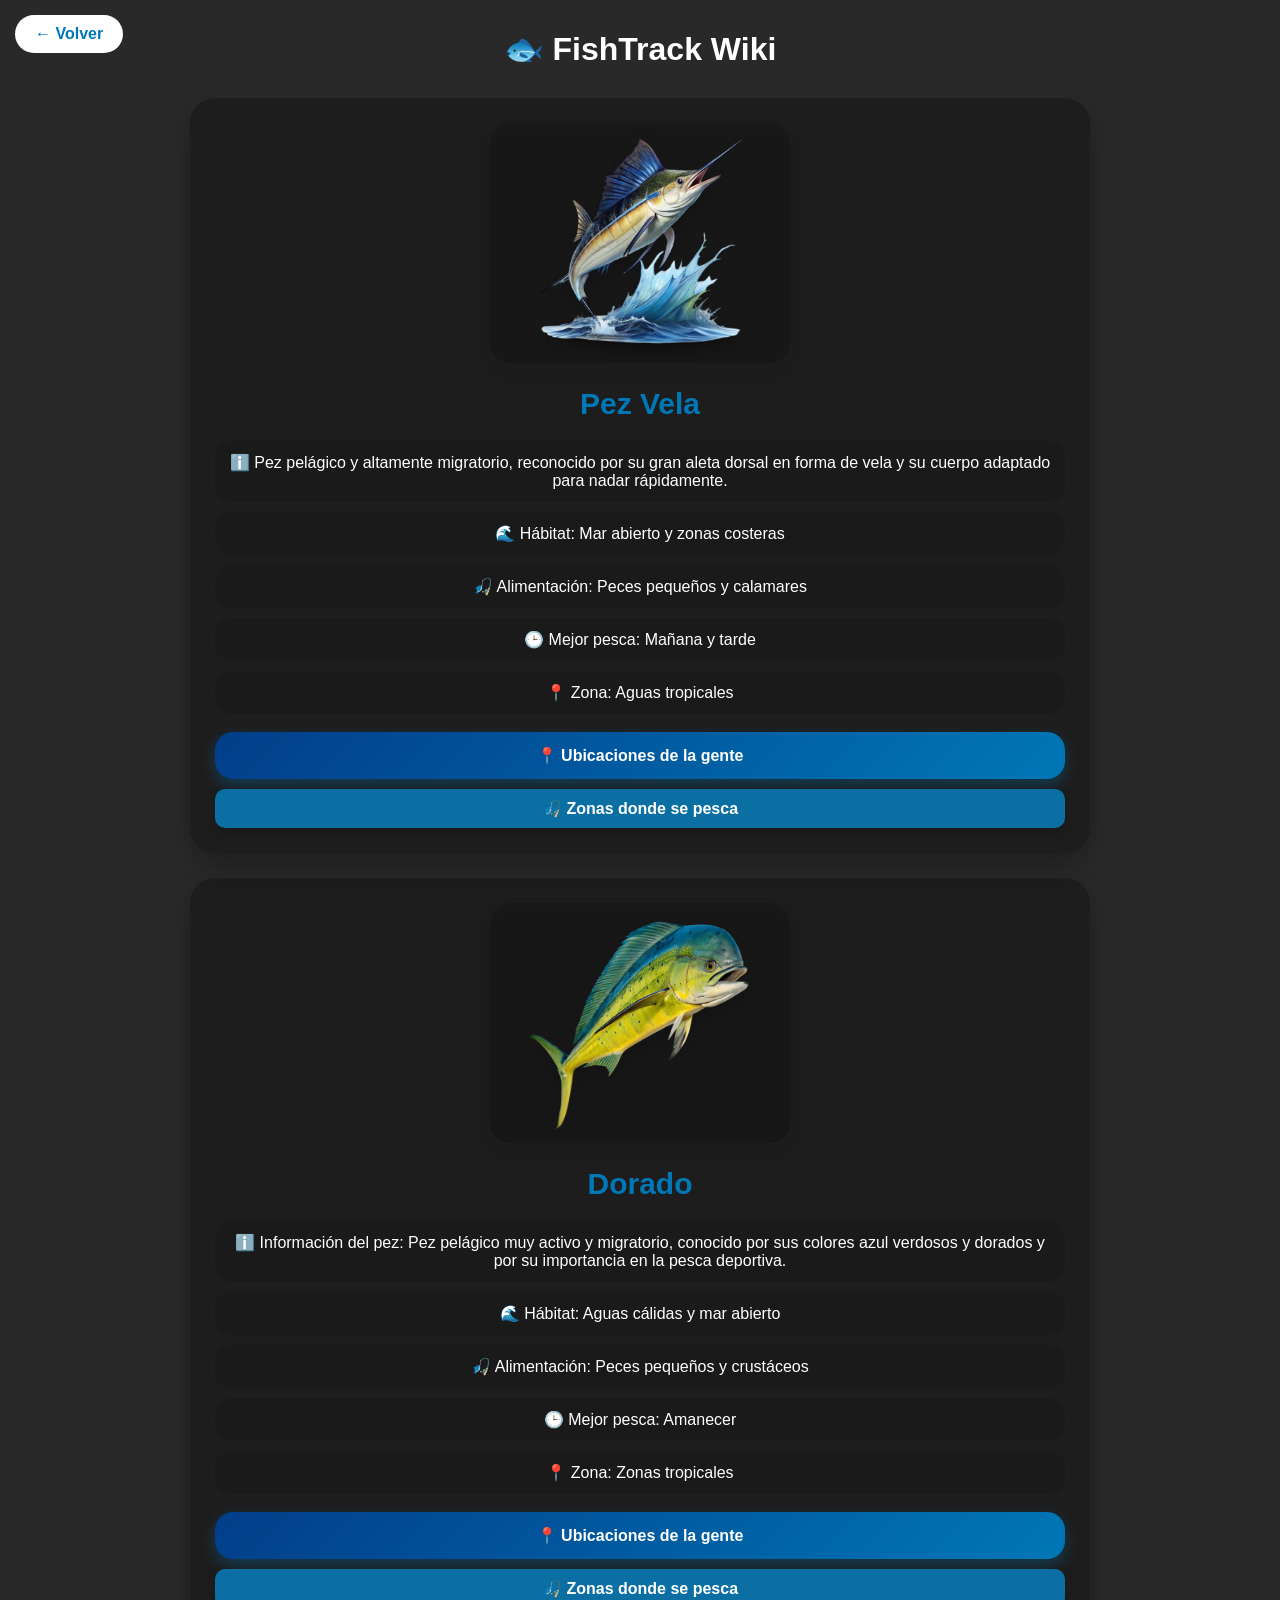
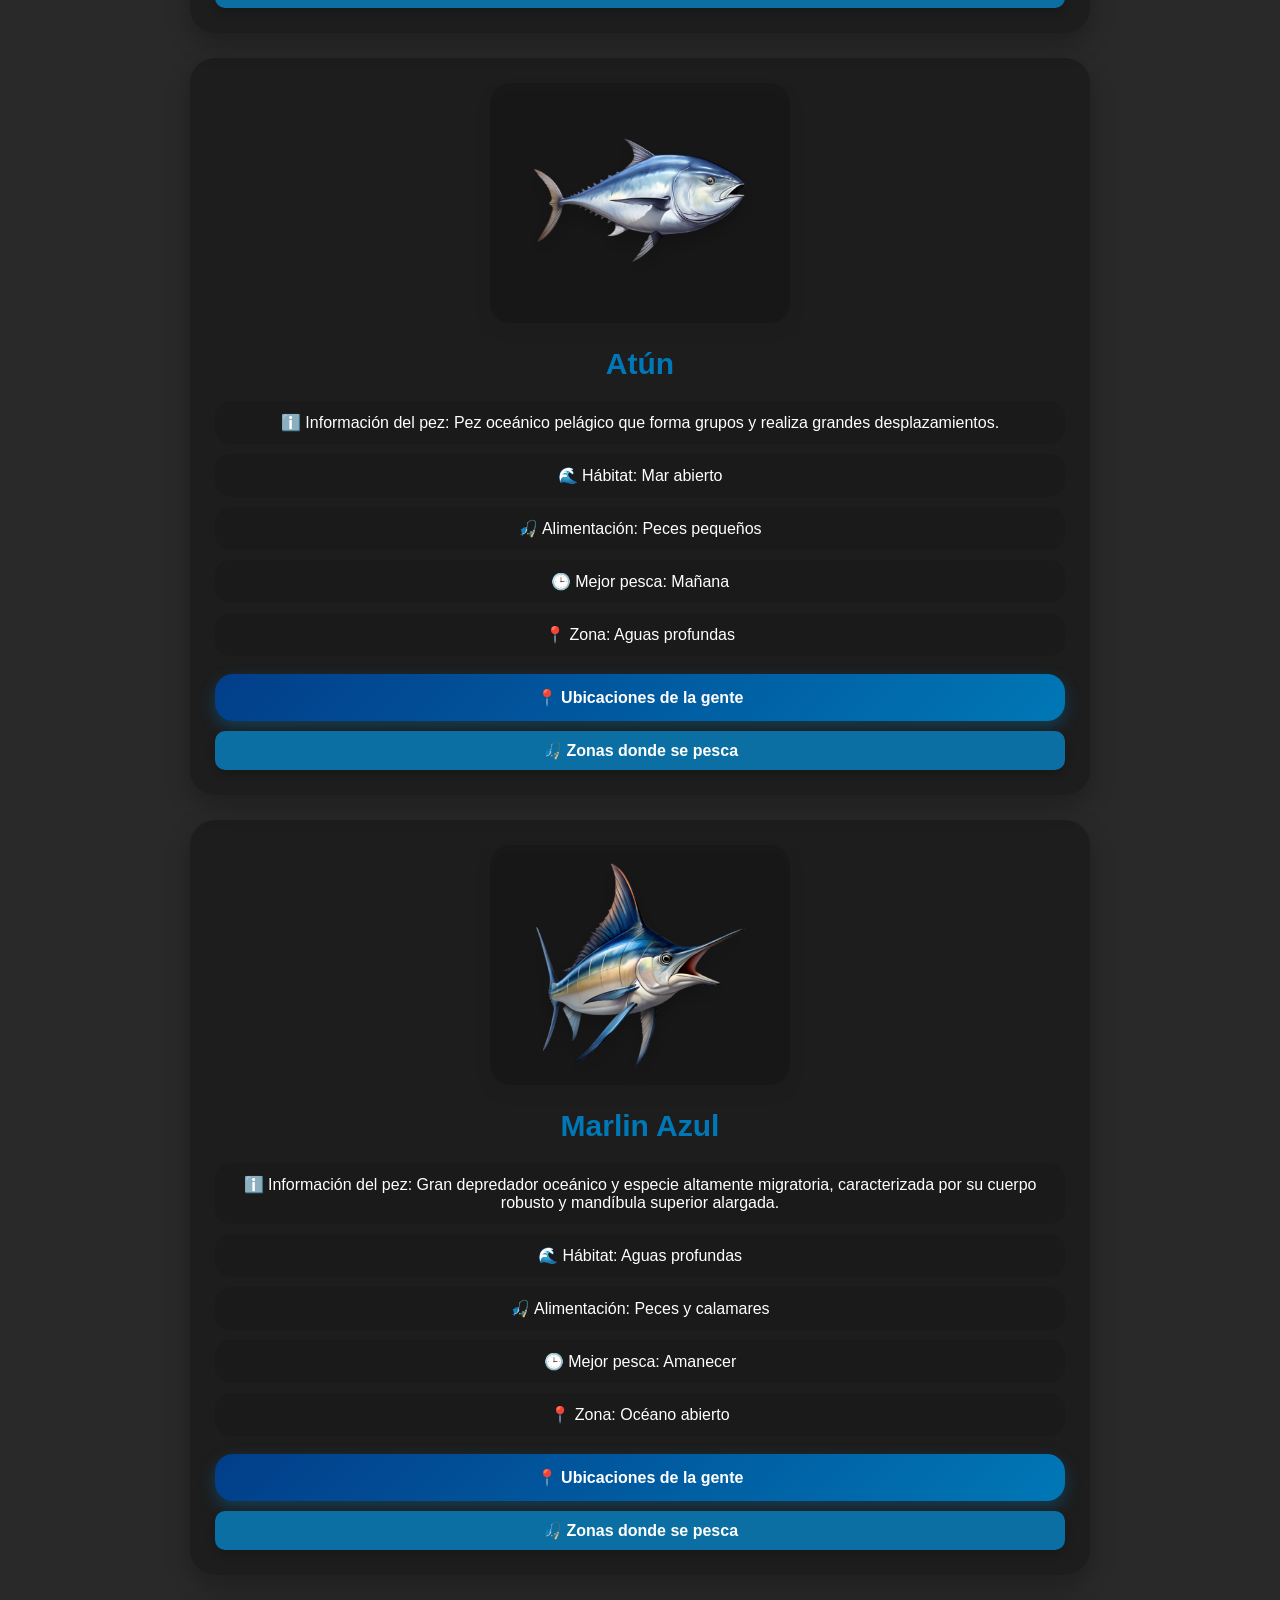
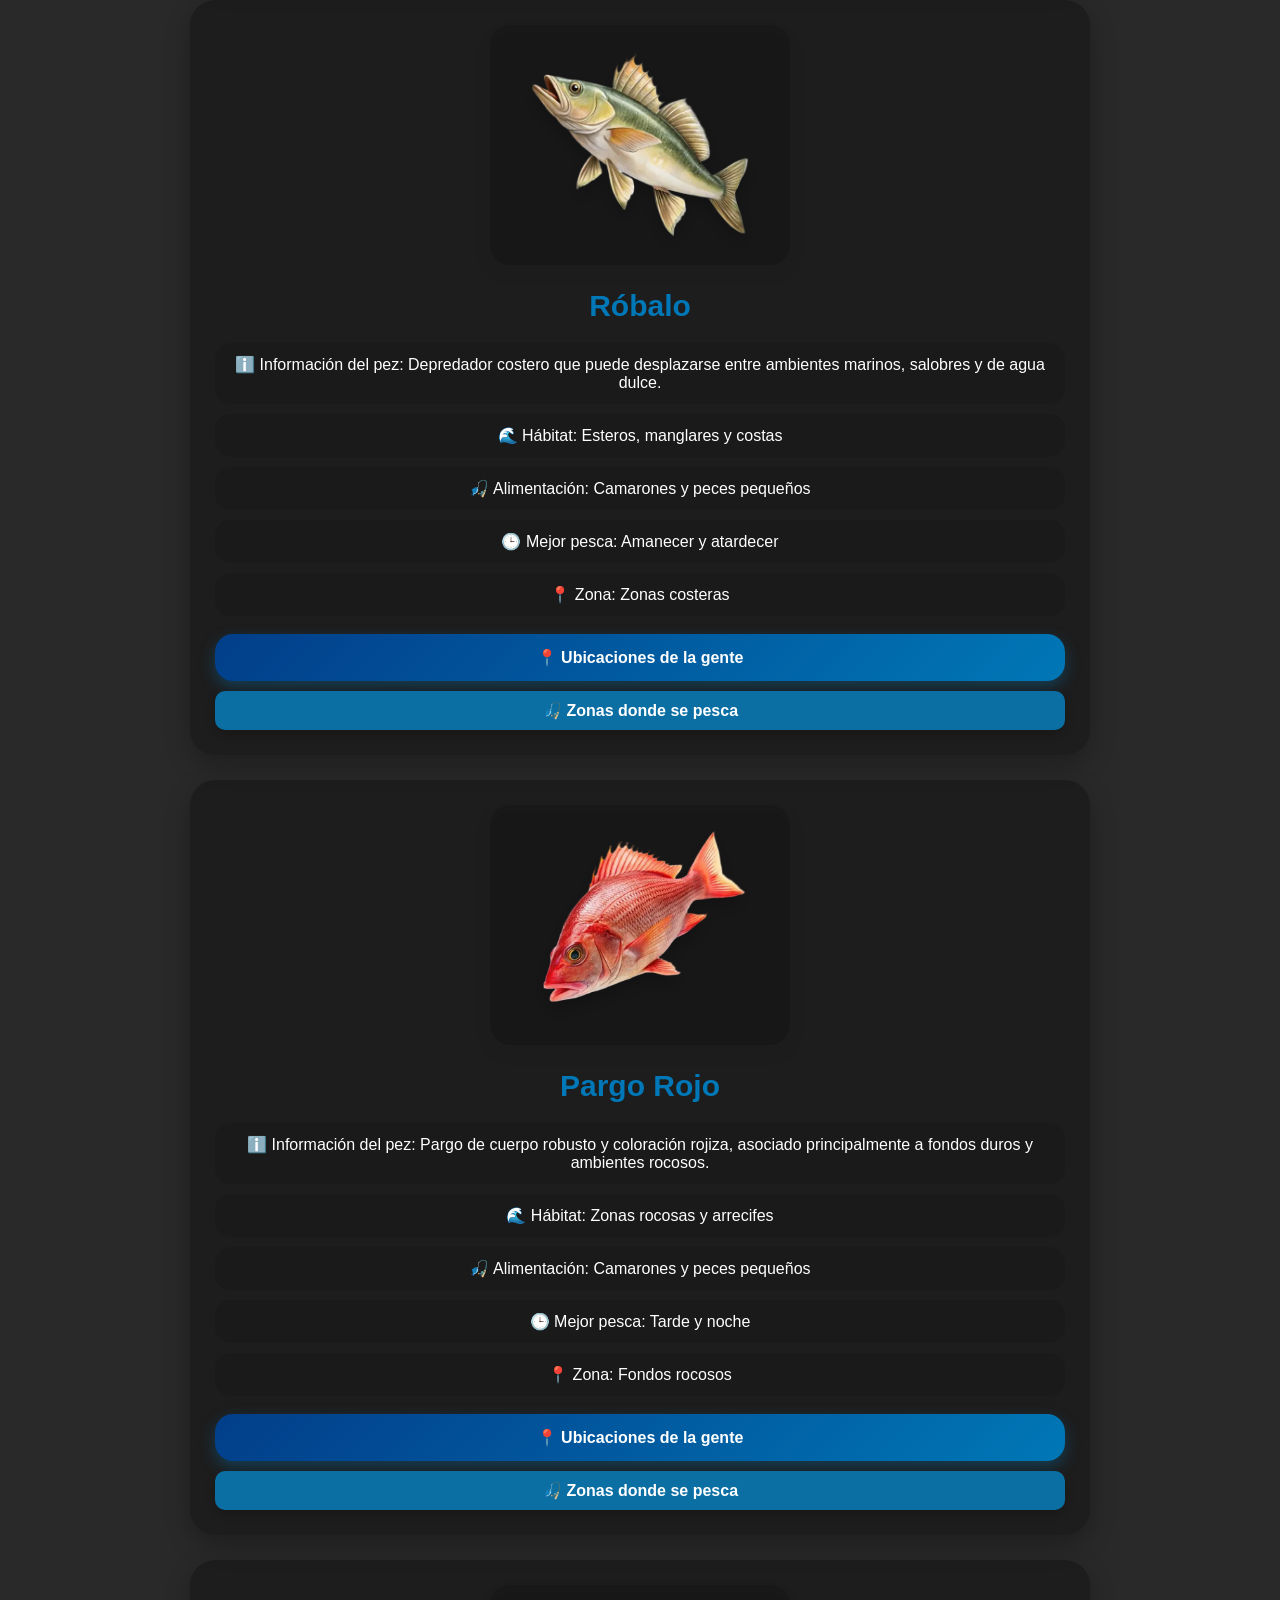
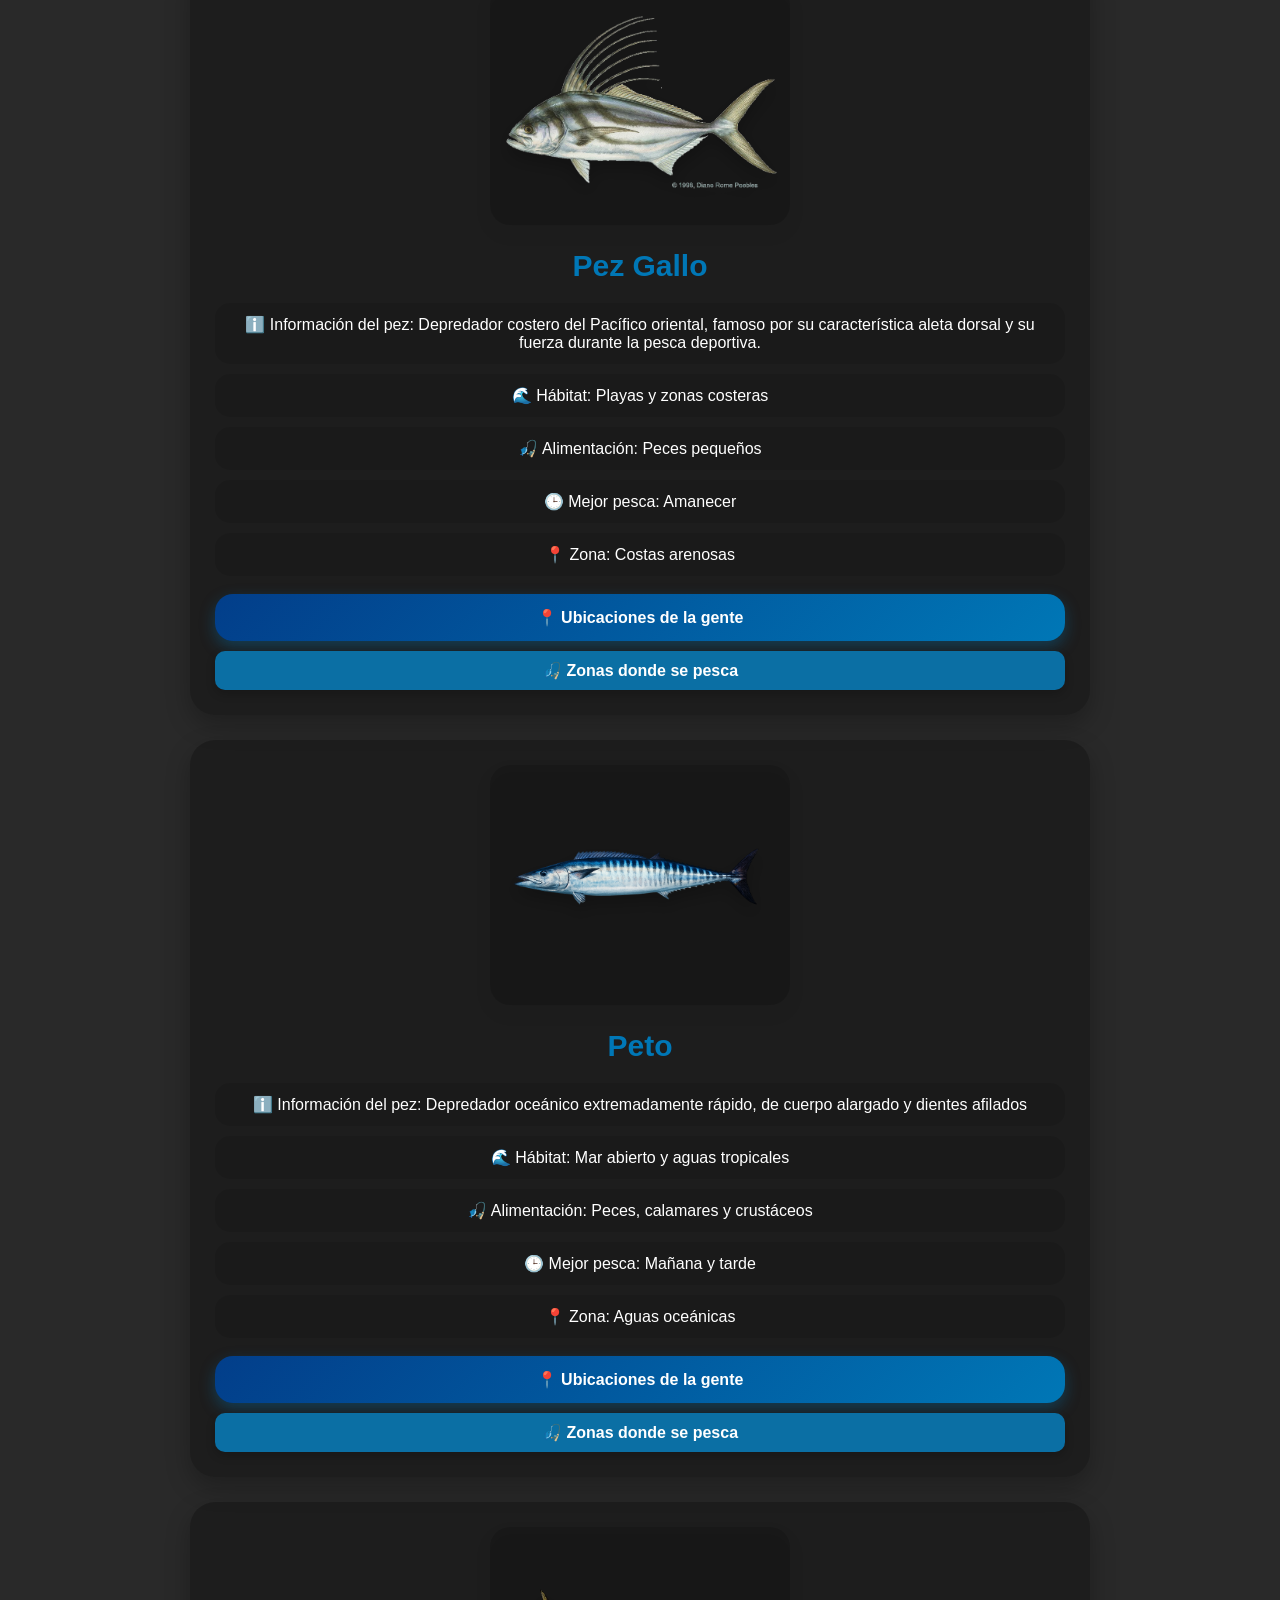
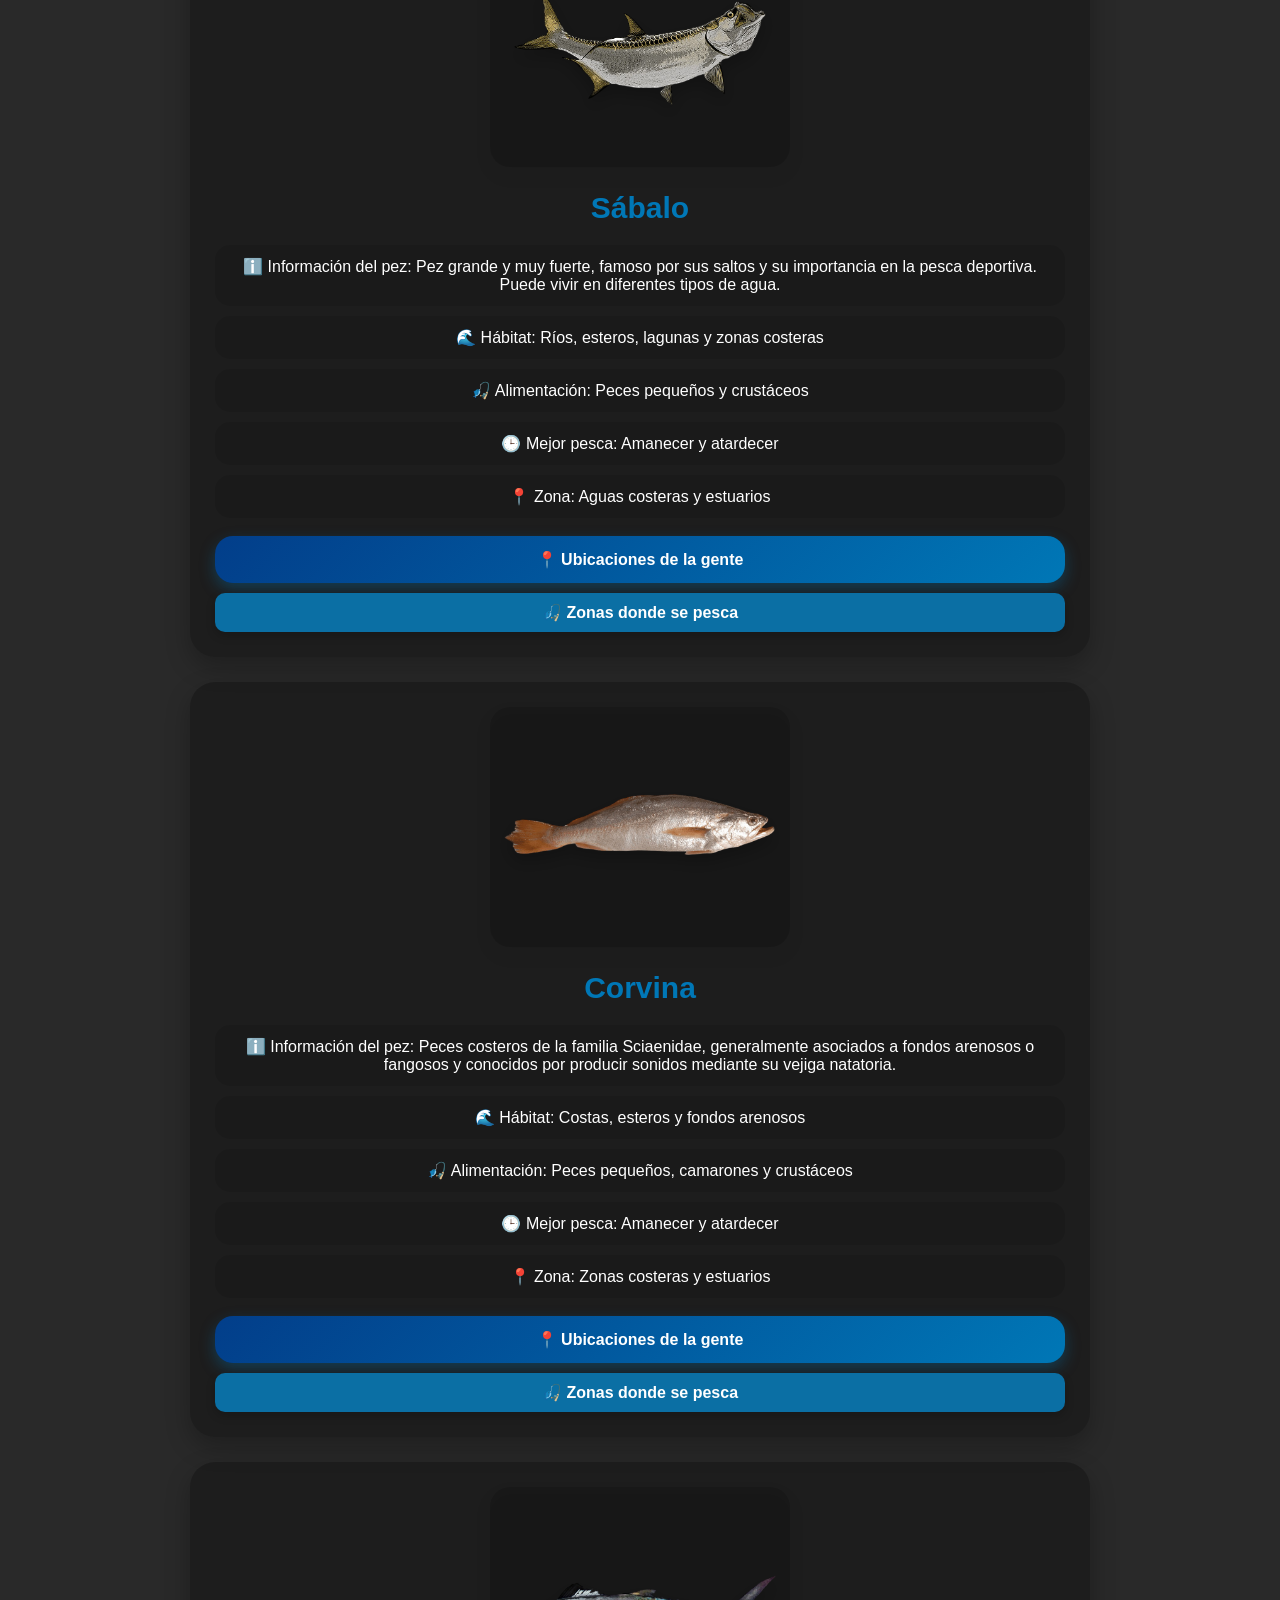
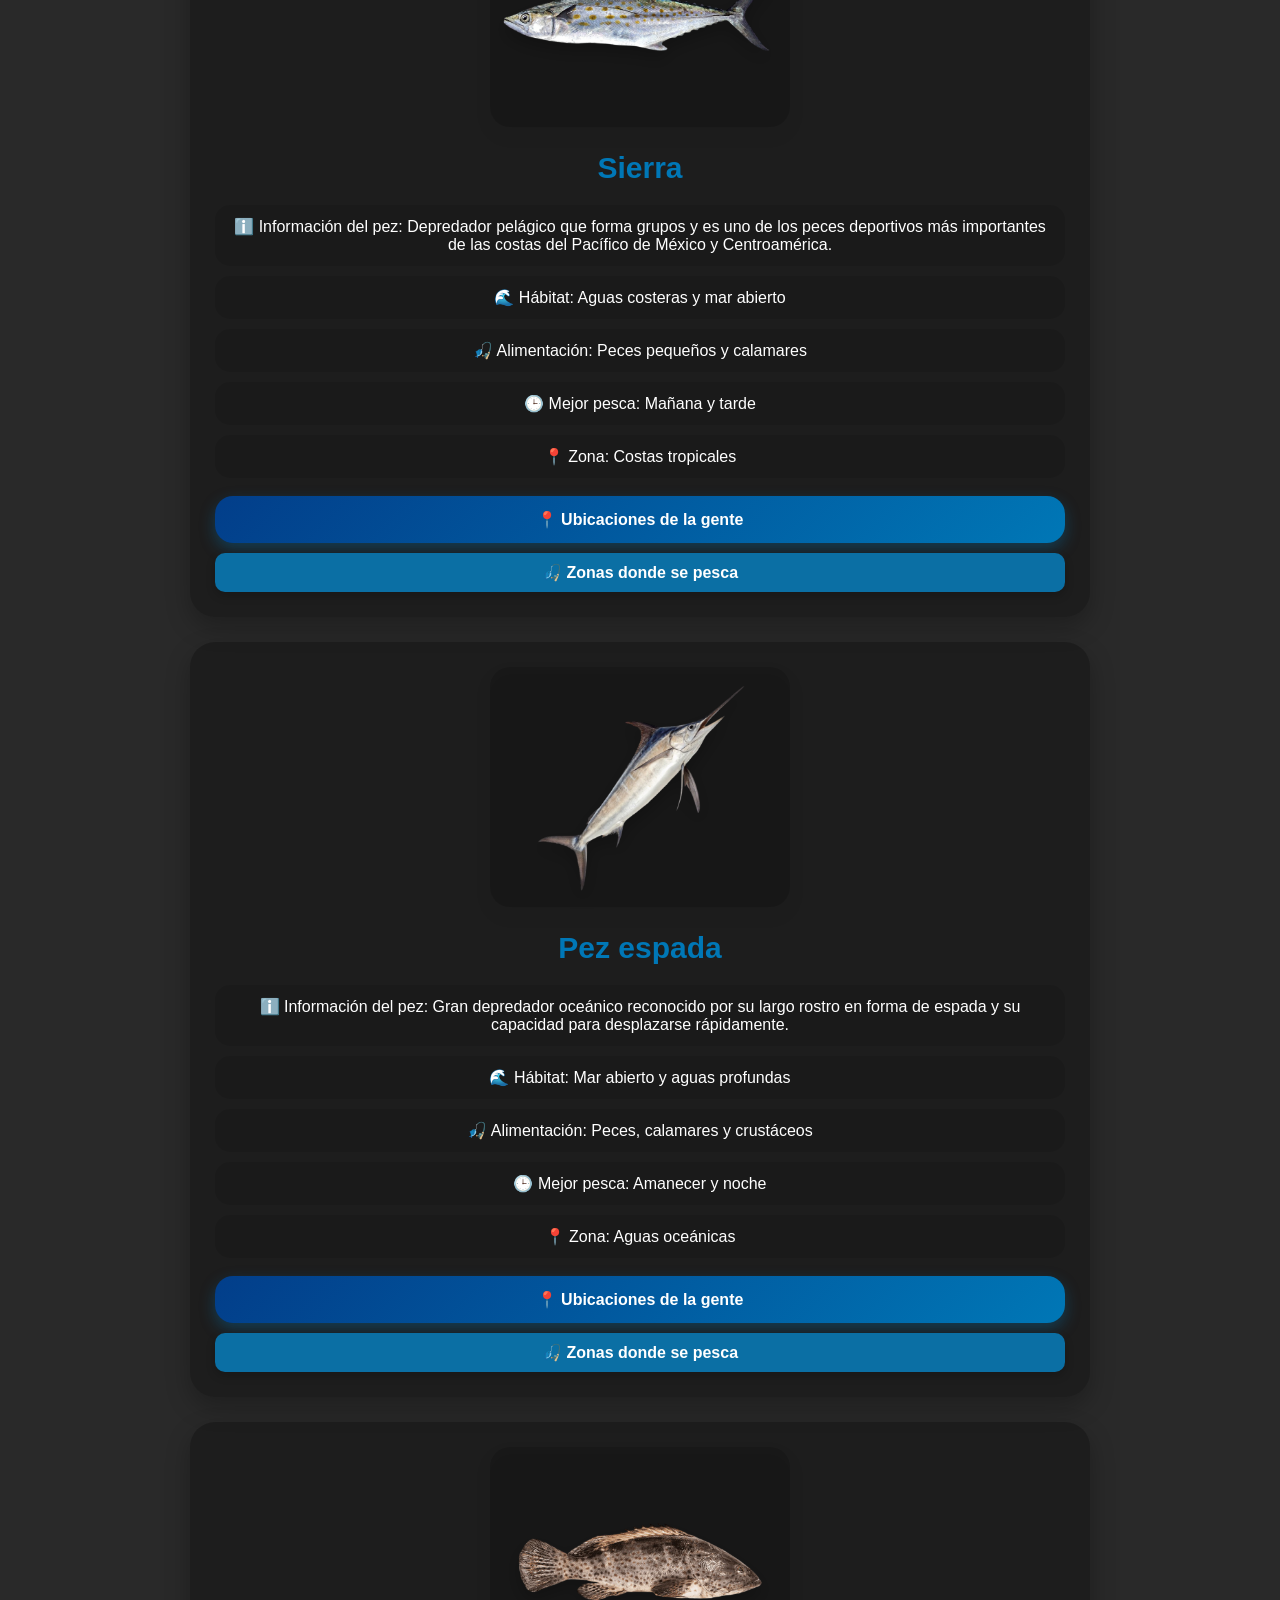
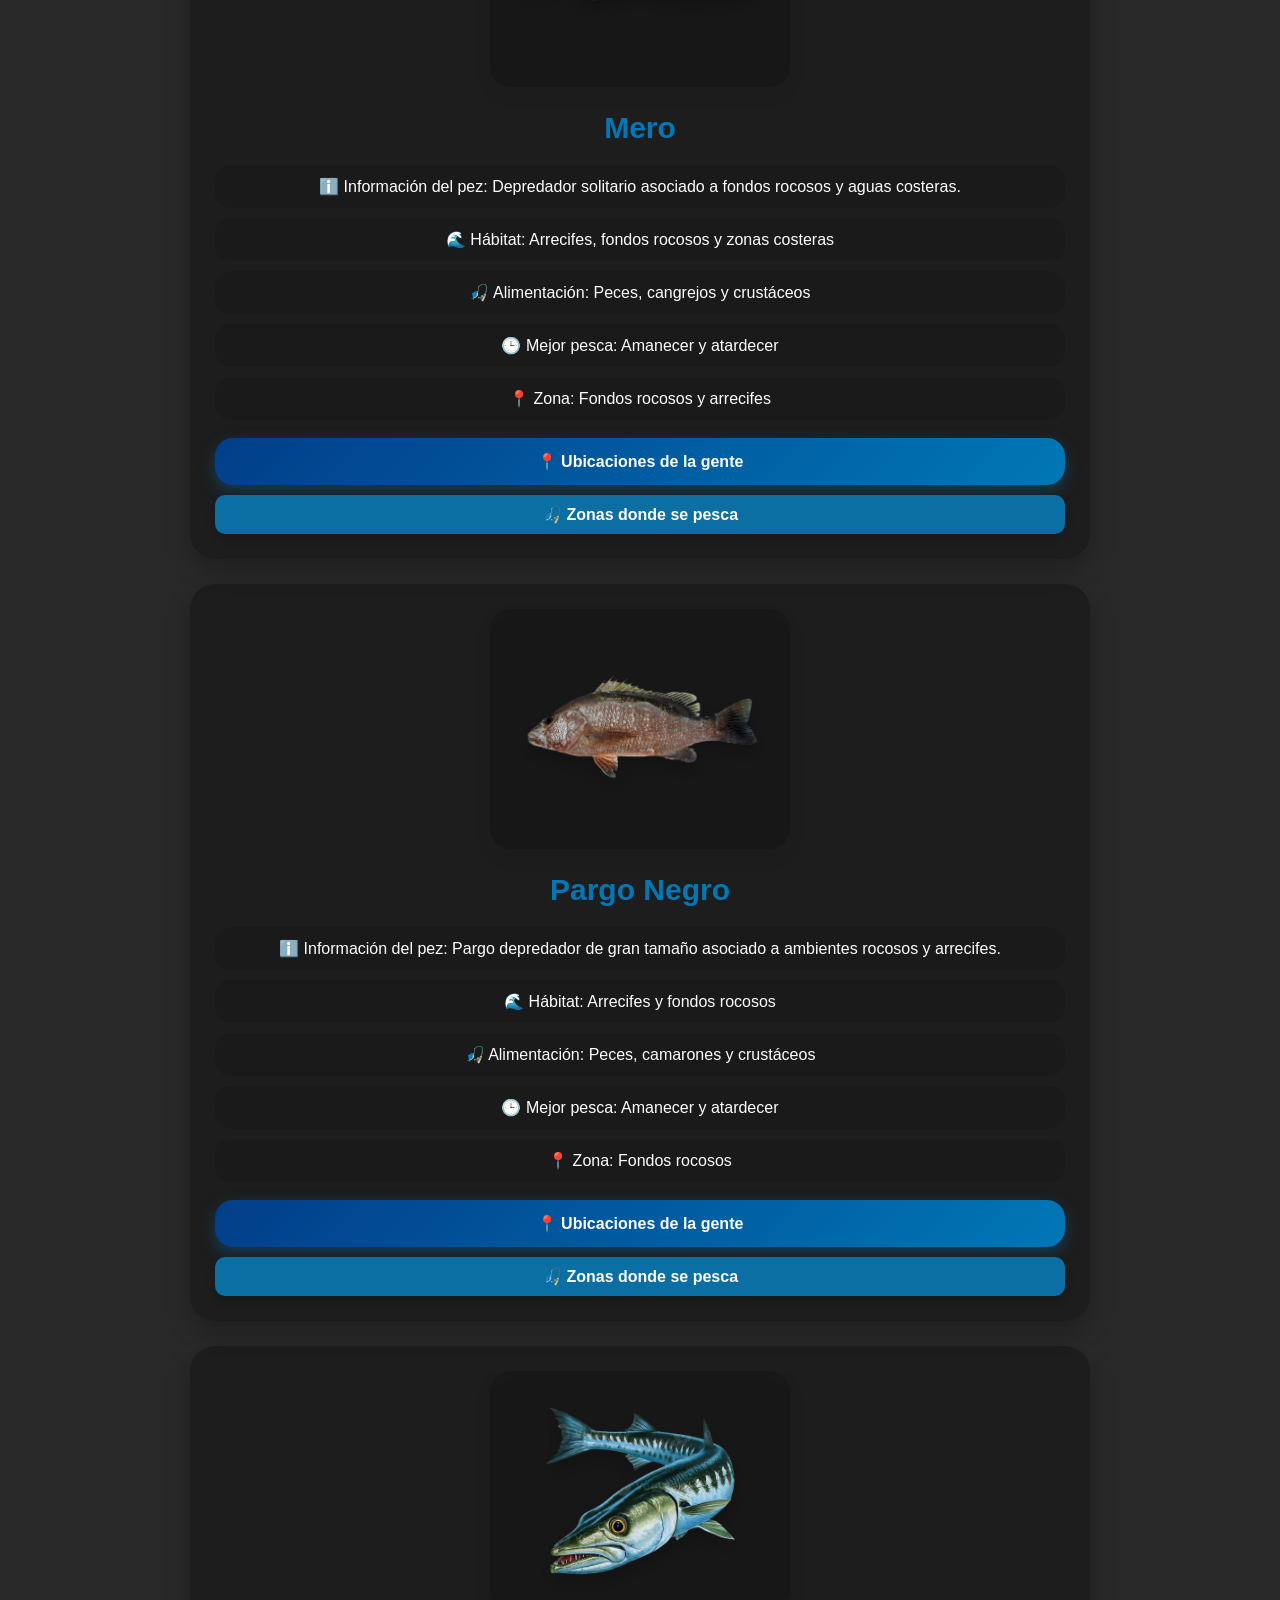
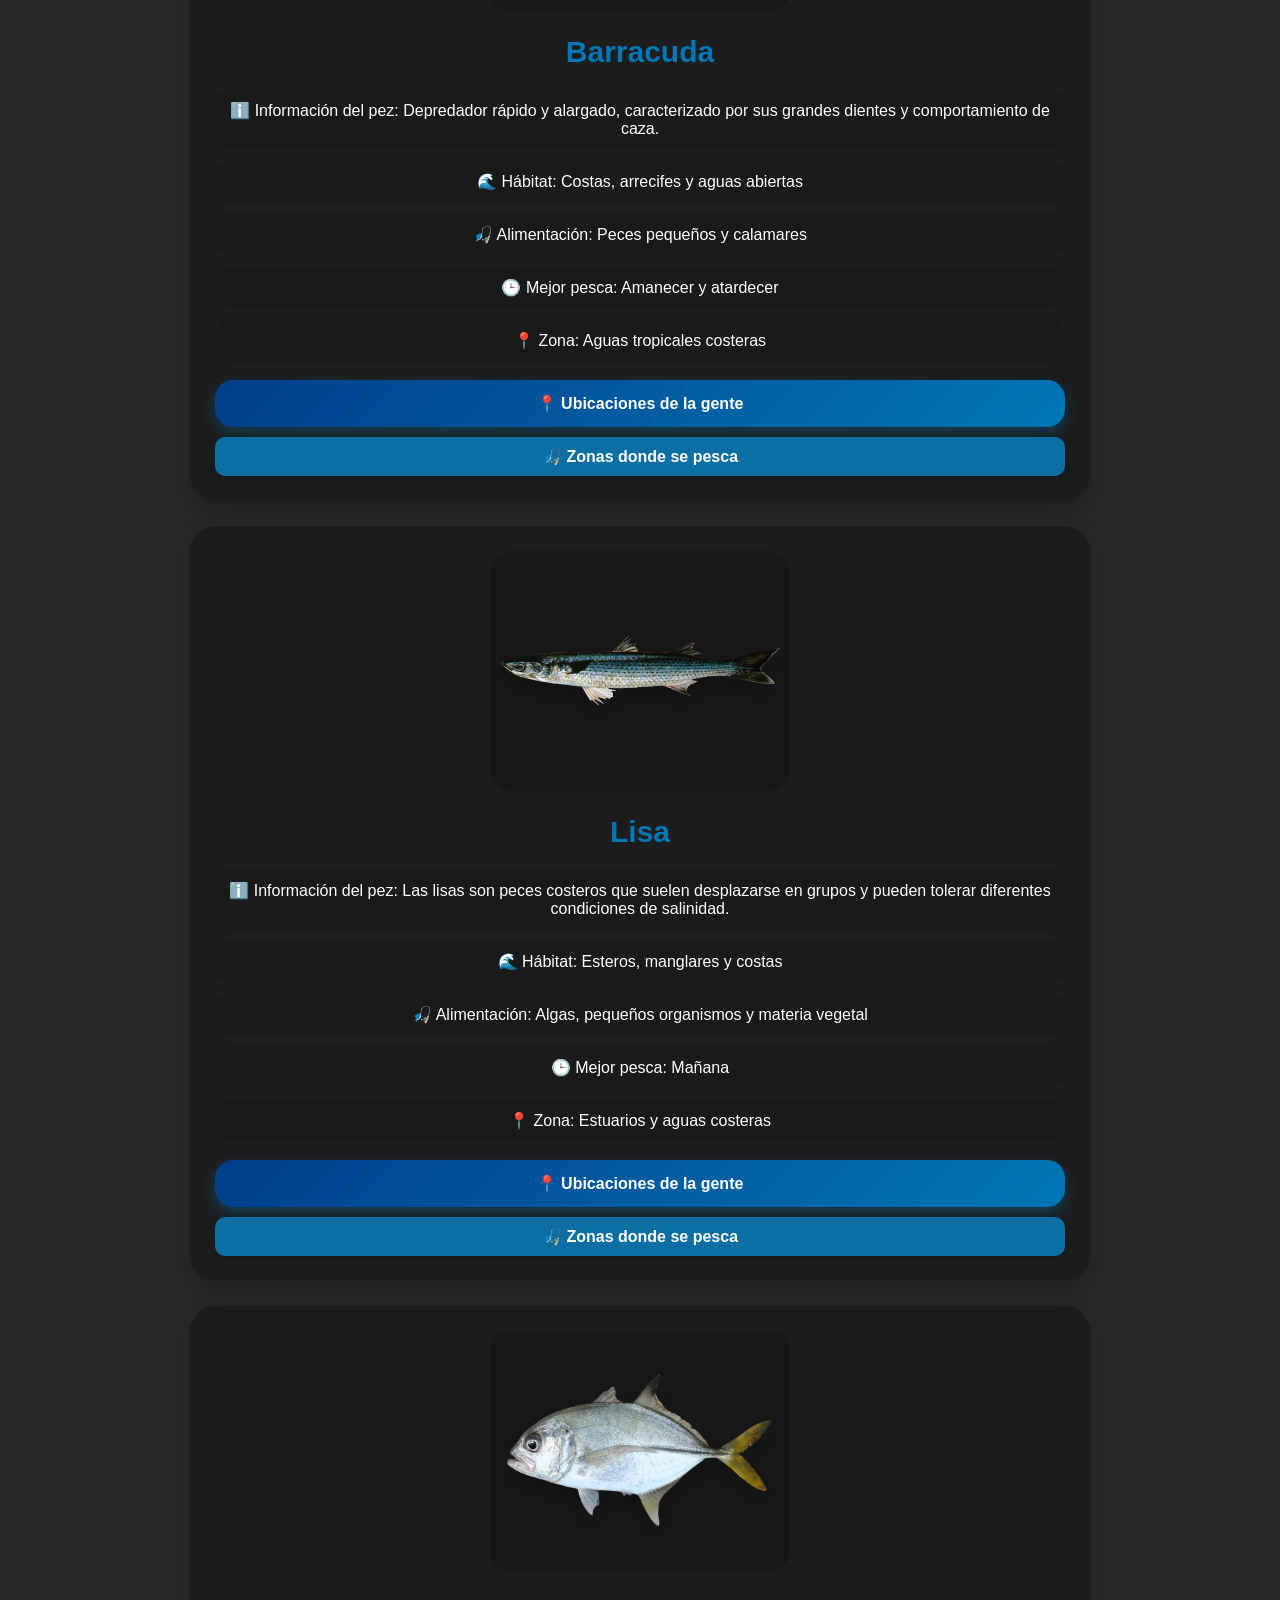
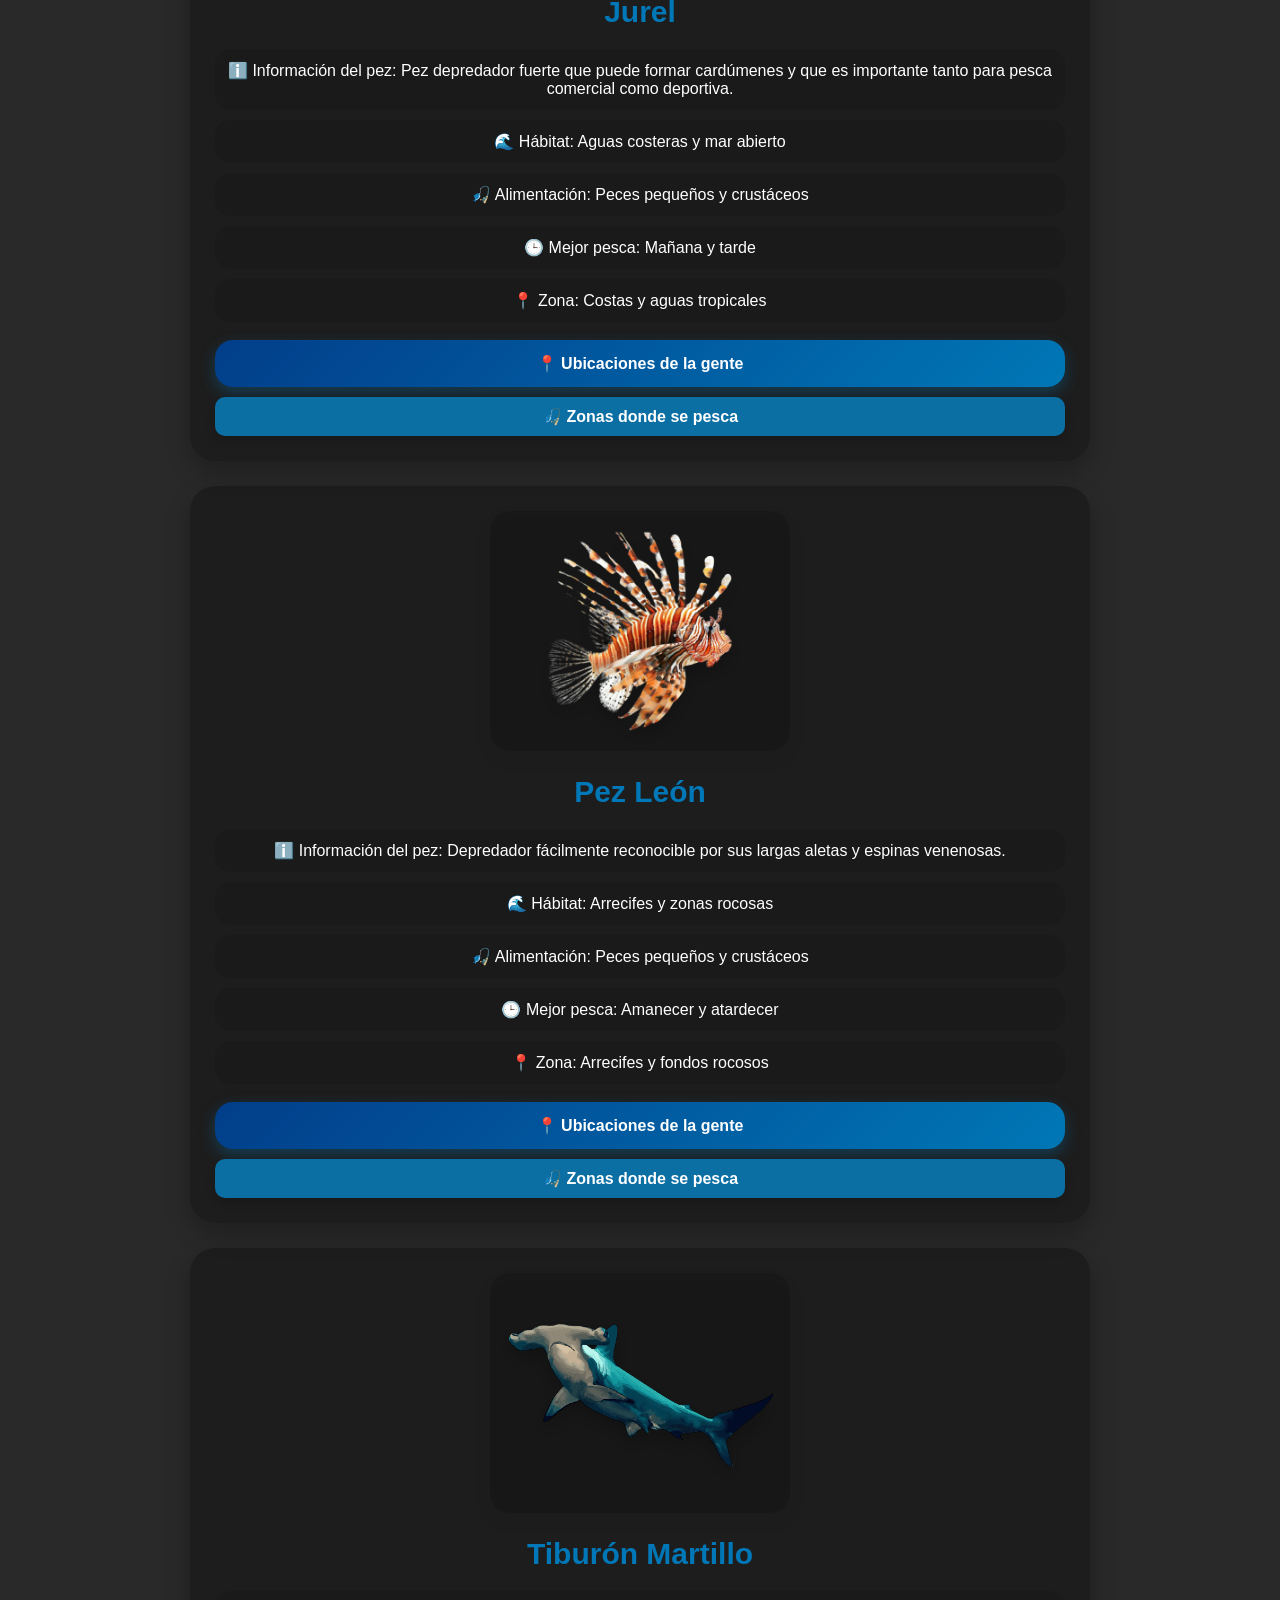
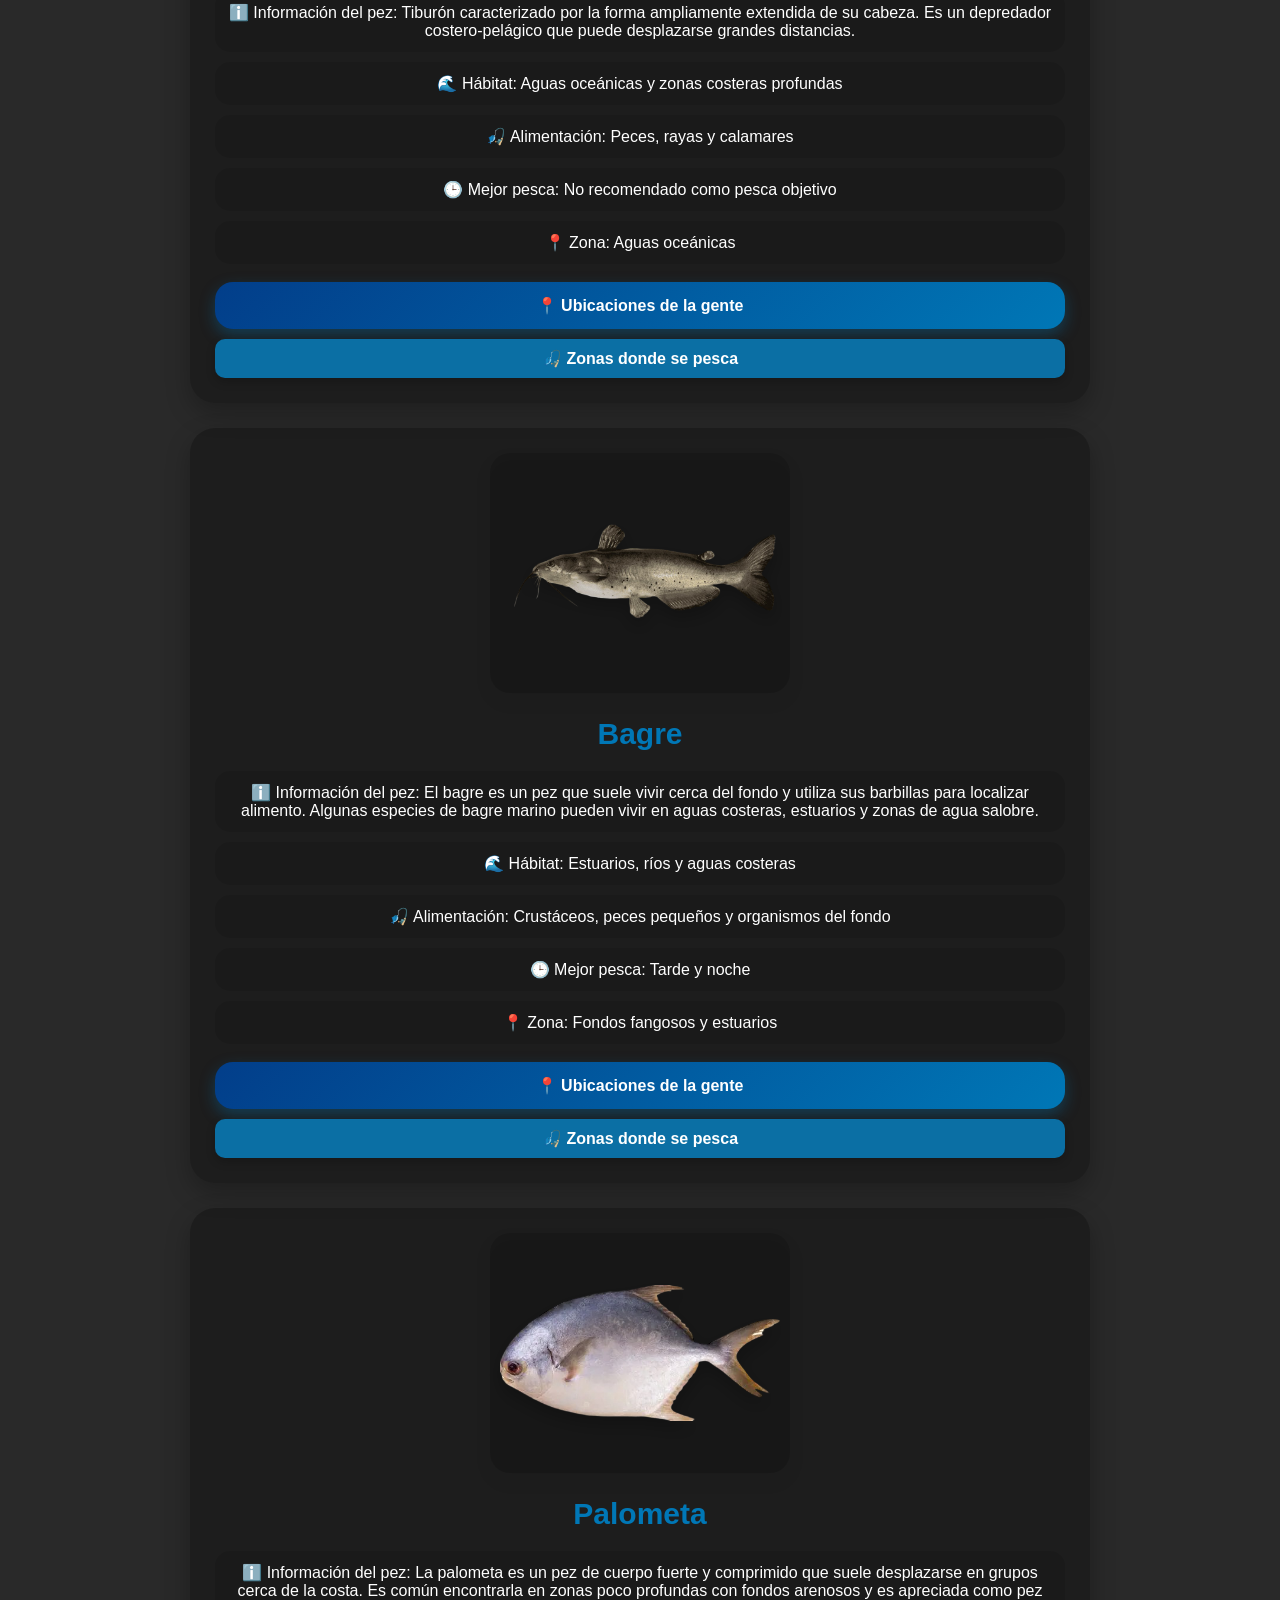
<file: detalles.html>
<!DOCTYPE html>
<html lang="es">

<head>

<meta charset="UTF-8">
<meta name="viewport" content="width=device-width, initial-scale=1.0">

<title>FishTrack - Wiki de Peces</title>

<link rel="stylesheet" href="styles.css">
<link rel="icon" href="Icono.png">

</head>

<body>

<header>

<a href="index.html" class="volver">← Volver</a>

<h1>🐟 FishTrack Wiki</h1>

</header>


<div class="wikiPeces">


<div class="pezWiki" id="pezvela">

<img src="imagenes/PezVela.png">

<h2>Pez Vela</h2>

<p>ℹ️ Pez pelágico y altamente migratorio, reconocido por su gran aleta dorsal en forma de vela y su cuerpo adaptado para nadar rápidamente.</p>
<p>🌊 Hábitat: Mar abierto y zonas costeras</p>
<p>🎣 Alimentación: Peces pequeños y calamares</p>
<p>🕒 Mejor pesca: Mañana y tarde</p>
<p>📍 Zona: Aguas tropicales</p>

<button class="btnUbicaciones">📍 Ubicaciones de la gente</button>
<button class="btnZonas ubicacionesde">🎣 Zonas donde se pesca</button>

</div>


<div class="pezWiki" id="dorado">

<img src="imagenes/Dorado.png">

<h2>Dorado</h2>

<p>ℹ️ Información del pez: Pez pelágico muy activo y migratorio, conocido por sus colores azul verdosos y dorados y por su importancia en la pesca deportiva.</p>
<p>🌊 Hábitat: Aguas cálidas y mar abierto</p>
<p>🎣 Alimentación: Peces pequeños y crustáceos</p>
<p>🕒 Mejor pesca: Amanecer</p>
<p>📍 Zona: Zonas tropicales</p>

<button class="btnUbicaciones">📍 Ubicaciones de la gente</button>
<button class="btnZonas ubicacionesde">🎣 Zonas donde se pesca</button>

</div>


<div class="pezWiki" id="atun">

<img src="imagenes/Atun.png">

<h2>Atún</h2>

<p>ℹ️ Información del pez: Pez oceánico pelágico que forma grupos y realiza grandes desplazamientos.</p>
<p>🌊 Hábitat: Mar abierto</p>
<p>🎣 Alimentación: Peces pequeños</p>
<p>🕒 Mejor pesca: Mañana</p>
<p>📍 Zona: Aguas profundas</p>

<button class="btnUbicaciones">📍 Ubicaciones de la gente</button>
<button class="btnZonas ubicacionesde">🎣 Zonas donde se pesca</button>

</div>


<div class="pezWiki" id="marlin">

<img src="imagenes/Marlin.png">

<h2>Marlin Azul</h2>

<p>ℹ️ Información del pez: Gran depredador oceánico y especie altamente migratoria, caracterizada por su cuerpo robusto y mandíbula superior alargada.</p>
<p>🌊 Hábitat: Aguas profundas</p>
<p>🎣 Alimentación: Peces y calamares</p>
<p>🕒 Mejor pesca: Amanecer</p>
<p>📍 Zona: Océano abierto</p>

<button class="btnUbicaciones">📍 Ubicaciones de la gente</button>
<button class="btnZonas ubicacionesde">🎣 Zonas donde se pesca</button>

</div>


<div class="pezWiki" id="robalo">

<img src="imagenes/Robalo.png">

<h2>Róbalo</h2>

<p>ℹ️ Información del pez: Depredador costero que puede desplazarse entre ambientes marinos, salobres y de agua dulce.</p>
<p>🌊 Hábitat: Esteros, manglares y costas</p>
<p>🎣 Alimentación: Camarones y peces pequeños</p>
<p>🕒 Mejor pesca: Amanecer y atardecer</p>
<p>📍 Zona: Zonas costeras</p>

<button class="btnUbicaciones">📍 Ubicaciones de la gente</button>
<button class="btnZonas ubicacionesde">🎣 Zonas donde se pesca</button>

</div>


<div class="pezWiki" id="pargo">

<img src="imagenes/Pargo.png">

<h2>Pargo Rojo</h2>

<p>ℹ️ Información del pez: Pargo de cuerpo robusto y coloración rojiza, asociado principalmente a fondos duros y ambientes rocosos.</p> 
<p>🌊 Hábitat: Zonas rocosas y arrecifes</p>
<p>🎣 Alimentación: Camarones y peces pequeños</p>
<p>🕒 Mejor pesca: Tarde y noche</p>
<p>📍 Zona: Fondos rocosos</p>

<button class="btnUbicaciones">📍 Ubicaciones de la gente</button>
<button class="btnZonas ubicacionesde">🎣 Zonas donde se pesca</button>

</div>


<div class="pezWiki" id="pezgallo">

<img src="imagenes/PezGallo.png">

<h2>Pez Gallo</h2>

<p>ℹ️ Información del pez: Depredador costero del Pacífico oriental, famoso por su característica aleta dorsal y su fuerza durante la pesca deportiva.</p>
<p>🌊 Hábitat: Playas y zonas costeras</p>
<p>🎣 Alimentación: Peces pequeños</p>
<p>🕒 Mejor pesca: Amanecer</p>
<p>📍 Zona: Costas arenosas</p>

<button class="btnUbicaciones">📍 Ubicaciones de la gente</button>
<button class="btnZonas ubicacionesde">🎣 Zonas donde se pesca</button>

</div>


<div class="pezWiki" id="peto">

<img src="imagenes/Peto.png">

<h2>Peto</h2>


<p>ℹ️ Información del pez: Depredador oceánico extremadamente rápido, de cuerpo alargado y dientes afilados</p>
<p>🌊 Hábitat: Mar abierto y aguas tropicales</p>
<p>🎣 Alimentación: Peces, calamares y crustáceos</p>
<p>🕒 Mejor pesca: Mañana y tarde</p>
<p>📍 Zona: Aguas oceánicas</p>

<button class="btnUbicaciones">📍 Ubicaciones de la gente</button>
<button class="btnZonas ubicacionesde">🎣 Zonas donde se pesca</button>

</div>


<div class="pezWiki" id="sabalo">

<img src="imagenes/Sabalo.png">

<h2>Sábalo</h2>

<p>ℹ️ Información del pez: Pez grande y muy fuerte, famoso por sus saltos y su importancia en la pesca deportiva. Puede vivir en diferentes tipos de agua.</p>
<p>🌊 Hábitat: Ríos, esteros, lagunas y zonas costeras</p>
<p>🎣 Alimentación: Peces pequeños y crustáceos</p>
<p>🕒 Mejor pesca: Amanecer y atardecer</p>
<p>📍 Zona: Aguas costeras y estuarios</p>

<button class="btnUbicaciones">📍 Ubicaciones de la gente</button>
<button class="btnZonas ubicacionesde">🎣 Zonas donde se pesca</button>

</div>


<div class="pezWiki" id="corvina">

<img src="imagenes/Corvina.png">

<h2>Corvina</h2>

<p>ℹ️ Información del pez: Peces costeros de la familia Sciaenidae, generalmente asociados a fondos arenosos o fangosos y conocidos por producir sonidos mediante su vejiga natatoria.</p>
<p>🌊 Hábitat: Costas, esteros y fondos arenosos</p>
<p>🎣 Alimentación: Peces pequeños, camarones y crustáceos</p>
<p>🕒 Mejor pesca: Amanecer y atardecer</p>
<p>📍 Zona: Zonas costeras y estuarios</p>

<button class="btnUbicaciones">📍 Ubicaciones de la gente</button>
<button class="btnZonas ubicacionesde">🎣 Zonas donde se pesca</button>

</div>


<div class="pezWiki" id="sierra">

<img src="imagenes/Sierra.png">

<h2>Sierra</h2>

<p>ℹ️ Información del pez: Depredador pelágico que forma grupos y es uno de los peces deportivos más importantes de las costas del Pacífico de México y Centroamérica.</p>
<p>🌊 Hábitat: Aguas costeras y mar abierto</p>
<p>🎣 Alimentación: Peces pequeños y calamares</p>
<p>🕒 Mejor pesca: Mañana y tarde</p>
<p>📍 Zona: Costas tropicales</p>

<button class="btnUbicaciones">📍 Ubicaciones de la gente</button>
<button class="btnZonas ubicacionesde">🎣 Zonas donde se pesca</button>

</div>


<div class="pezWiki" id="pezespada">

<img src="imagenes/PezEspada.png">

<h2>Pez espada</h2>

<p>ℹ️ Información del pez: Gran depredador oceánico reconocido por su largo rostro en forma de espada y su capacidad para desplazarse rápidamente.</p>
<p>🌊 Hábitat: Mar abierto y aguas profundas</p>
<p>🎣 Alimentación: Peces, calamares y crustáceos</p>
<p>🕒 Mejor pesca: Amanecer y noche</p>
<p>📍 Zona: Aguas oceánicas</p>

<button class="btnUbicaciones">📍 Ubicaciones de la gente</button>
<button class="btnZonas ubicacionesde">🎣 Zonas donde se pesca</button>

</div>


<div class="pezWiki" id="mero">

<img src="imagenes/Mero.png">

<h2>Mero</h2>

<p>ℹ️ Información del pez: Depredador solitario asociado a fondos rocosos y aguas costeras.</p>
<p>🌊 Hábitat: Arrecifes, fondos rocosos y zonas costeras</p>
<p>🎣 Alimentación: Peces, cangrejos y crustáceos</p>
<p>🕒 Mejor pesca: Amanecer y atardecer</p>
<p>📍 Zona: Fondos rocosos y arrecifes</p>

<button class="btnUbicaciones">📍 Ubicaciones de la gente</button>
<button class="btnZonas ubicacionesde">🎣 Zonas donde se pesca</button>

</div>


<div class="pezWiki" id="pargonegro">

<img src="imagenes/PargoNegro.png">

<h2>Pargo Negro</h2>

<p>ℹ️ Información del pez: Pargo depredador de gran tamaño asociado a ambientes rocosos y arrecifes.</p>
<p>🌊 Hábitat: Arrecifes y fondos rocosos</p>
<p>🎣 Alimentación: Peces, camarones y crustáceos</p>
<p>🕒 Mejor pesca: Amanecer y atardecer</p>
<p>📍 Zona: Fondos rocosos</p>

<button class="btnUbicaciones">📍 Ubicaciones de la gente</button>
<button class="btnZonas ubicacionesde">🎣 Zonas donde se pesca</button>

</div>


<div class="pezWiki" id="barracuda">

<img src="imagenes/Barracuda.png">

<h2>Barracuda</h2>

<p>ℹ️ Información del pez: Depredador rápido y alargado, caracterizado por sus grandes dientes y comportamiento de caza.</p>
<p>🌊 Hábitat: Costas, arrecifes y aguas abiertas</p>
<p>🎣 Alimentación: Peces pequeños y calamares</p>
<p>🕒 Mejor pesca: Amanecer y atardecer</p>
<p>📍 Zona: Aguas tropicales costeras</p>

<button class="btnUbicaciones">📍 Ubicaciones de la gente</button>
<button class="btnZonas ubicacionesde">🎣 Zonas donde se pesca</button>

</div>


<div class="pezWiki" id="lisa">

<img src="imagenes/Lisa.png">

<h2>Lisa</h2>

<p>ℹ️ Información del pez: Las lisas son peces costeros que suelen desplazarse en grupos y pueden tolerar diferentes condiciones de salinidad.</p>
<p>🌊 Hábitat: Esteros, manglares y costas</p>
<p>🎣 Alimentación: Algas, pequeños organismos y materia vegetal</p>
<p>🕒 Mejor pesca: Mañana</p>
<p>📍 Zona: Estuarios y aguas costeras</p>

<button class="btnUbicaciones">📍 Ubicaciones de la gente</button>
<button class="btnZonas ubicacionesde">🎣 Zonas donde se pesca</button>

</div>


<div class="pezWiki" id="jurel">

<img src="imagenes/Jack.png">

<h2>Jurel</h2>

<p>ℹ️ Información del pez: Pez depredador fuerte que puede formar cardúmenes y que es importante tanto para pesca comercial como deportiva.</p>
<p>🌊 Hábitat: Aguas costeras y mar abierto</p>
<p>🎣 Alimentación: Peces pequeños y crustáceos</p>
<p>🕒 Mejor pesca: Mañana y tarde</p>
<p>📍 Zona: Costas y aguas tropicales</p>

<button class="btnUbicaciones">📍 Ubicaciones de la gente</button>
<button class="btnZonas ubicacionesde">🎣 Zonas donde se pesca</button>

</div>


<div class="pezWiki" id="pezleon">

<img src="imagenes/PezLeon.png">

<h2>Pez León</h2>

<p>ℹ️ Información del pez: Depredador fácilmente reconocible por sus largas aletas y espinas venenosas.</p>
<p>🌊 Hábitat: Arrecifes y zonas rocosas</p>
<p>🎣 Alimentación: Peces pequeños y crustáceos</p>
<p>🕒 Mejor pesca: Amanecer y atardecer</p>
<p>📍 Zona: Arrecifes y fondos rocosos</p>

<button class="btnUbicaciones">📍 Ubicaciones de la gente</button>
<button class="btnZonas ubicacionesde">🎣 Zonas donde se pesca</button>

</div>


<div class="pezWiki" id="tiburonmartillo">

<img src="imagenes/TiburonMartillo.png">

<h2>Tiburón Martillo</h2>

<p>ℹ️ Información del pez: Tiburón caracterizado por la forma ampliamente extendida de su cabeza. Es un depredador costero-pelágico que puede desplazarse grandes distancias.</p>
<p>🌊 Hábitat: Aguas oceánicas y zonas costeras profundas</p>
<p>🎣 Alimentación: Peces, rayas y calamares</p>
<p>🕒 Mejor pesca: No recomendado como pesca objetivo</p>
<p>📍 Zona: Aguas oceánicas</p>

<button class="btnUbicaciones">📍 Ubicaciones de la gente</button>
<button class="btnZonas ubicacionesde">🎣 Zonas donde se pesca</button>

</div>


<div class="pezWiki" id="bagre">

<img src="imagenes/Bagre.png">

<h2>Bagre</h2>

<p>ℹ️ Información del pez: El bagre es un pez que suele vivir cerca del fondo y utiliza sus barbillas para localizar alimento. Algunas especies de bagre marino pueden vivir en aguas costeras, estuarios y zonas de agua salobre.</p>
<p>🌊 Hábitat: Estuarios, ríos y aguas costeras</p>
<p>🎣 Alimentación: Crustáceos, peces pequeños y organismos del fondo</p>
<p>🕒 Mejor pesca: Tarde y noche</p>
<p>📍 Zona: Fondos fangosos y estuarios</p>

<button class="btnUbicaciones">📍 Ubicaciones de la gente</button>
<button class="btnZonas ubicacionesde">🎣 Zonas donde se pesca</button>

</div>


<div class="pezWiki" id="palometa">

<img src="imagenes/Palometa.png">

<h2>Palometa</h2>

<p>ℹ️ Información del pez: La palometa es un pez de cuerpo fuerte y comprimido que suele desplazarse en grupos cerca de la costa. Es común encontrarla en zonas poco profundas con fondos arenosos y es apreciada como pez de pesca y consumo.</p>
<p>🌊 Hábitat: Aguas costeras y mar abierto</p>
<p>🎣 Alimentación: Peces pequeños y crustáceos</p>
<p>🕒 Mejor pesca: Mañana y tarde</p>
<p>📍 Zona: Costas tropicales</p>

<button class="btnUbicaciones">📍 Ubicaciones de la gente</button>
<button class="btnZonas ubicacionesde">🎣 Zonas donde se pesca</button>

</div>


<div class="pezWiki" id="pezgato">

<img src="imagenes/PezGato.png">

<h2>Pez gato de agua</h2>

<p>ℹ️ Información del pez: El pez gato es un pez que generalmente permanece cerca del fondo y utiliza sus barbillas como órganos sensoriales para encontrar alimento. Dependiendo de la especie, puede vivir en ríos, lagunas, estuarios y otros ambientes de agua dulce o salobre.</p>
<p>🌊 Hábitat: Ríos, lagunas y aguas tranquilas</p>
<p>🎣 Alimentación: Peces pequeños, insectos y crustáceos</p>
<p>🕒 Mejor pesca: Tarde y noche</p>
<p>📍 Zona: Aguas dulces y zonas de poca corriente</p>

<button class="btnUbicaciones">📍 Ubicaciones de la gente</button>
<button class="btnZonas ubicacionesde">🎣 Zonas donde se pesca</button>

</div>


<div class="pezWiki" id="cabrilla">

<img src="imagenes/Cabrilla.png">

<h2>Cabrilla</h2>

<p>ℹ️ Información del pez: La cabrilla es un pez depredador que suele permanecer cerca de rocas, arrecifes y otras estructuras del fondo. Normalmente espera cerca de estos lugares para capturar a sus presas.</p>
<p>🌊 Hábitat: Arrecifes y fondos rocosos</p>
<p>🎣 Alimentación: Peces pequeños, camarones y cangrejos</p>
<p>🕒 Mejor pesca: Amanecer y atardecer</p>
<p>📍 Zona: Fondos rocosos y arrecifes</p>

<button class="btnUbicaciones">📍 Ubicaciones de la gente</button>
<button class="btnZonas ubicacionesde">🎣 Zonas donde se pesca</button>

</div>


<div class="pezWiki" id="ronco">

<img src="imagenes/Ronco.png">

<h2>Ronco</h2>

<p>ℹ️ Información del pez: El ronco es un pez costero que suele vivir asociado a arrecifes y zonas rocosas. Durante el día puede formar grupos alrededor de los arrecifes, mientras que por la noche se dispersa sobre fondos arenosos para buscar alimento.</p>
<p>🌊 Hábitat: Arrecifes, fondos rocosos y zonas costeras</p>
<p>🎣 Alimentación: Crustáceos, peces pequeños y organismos del fondo</p>
<p>🕒 Mejor pesca: Amanecer y atardecer</p>
<p>📍 Zona: Fondos rocosos y arrecifes</p>

<button class="btnUbicaciones">📍 Ubicaciones de la gente</button>
<button class="btnZonas ubicacionesde">🎣 Zonas donde se pesca</button>

</div>


</div>


<div class="modalUbicaciones">

<div class="modalCaja">

<button class="cerrarModal">✖</button>

<h2 class="ubic">📍 Ubicaciones de la gente</h2>

<div class="listaUbicaciones">

<div class="ubicacion">

<h3>📍 Sin ubicaciones</h3>

<p>
Aquí aparecerán las ubicaciones que compartan los usuarios para este pez.
</p>

</div>

</div>

</div>

</div>


<div class="modalZonasPesca">

<div class="cajaZonasPesca">

<button class="cerrarZonasPesca">
✖
</button>

<h2>
🎣 Zonas donde se puede pescar
</h2>

<div class="contenidoZonasPesca">

</div>

</div>

</div>


<script src="detalles.js"></script>

</body>

</html>
</file>
<file: styles.css>
body{
margin:0;
font-family:Arial,Helvetica,sans-serif;
background:linear-gradient(#292929,#292929);
min-height:100vh;
}

body::-webkit-scrollbar{
display:none; 
}


header{
text-align:center;
padding:20px;
}


header h1{
color:white;
font-size:32px;
margin:10px;
}


.volver{
display:inline-block;
position:absolute;
left:15px;
top:15px;
padding:10px 20px;
background:white;
color:#0077b6;
text-decoration:none;
border-radius:25px;
font-weight:bold;
transition:.3s;
}


.volver:hover{
transform:scale(1.05);
background:#caf0f8;
}



.wikiPeces{

width:90%;
max-width:900px;
margin:auto;
display:flex;
flex-direction:column;
gap:25px;
padding-bottom:40px;

}



.pezWiki{

background:#0000004a;
border-radius:25px;
padding:25px;
box-shadow:0 10px 25px rgba(0,0,0,.25);
text-align:center;
transition:.3s;

}



.pezWiki:hover{

transform:translateY(-8px);

}



.pezWiki img{

width:280px;
max-width:90%;
height:220px;
object-fit:contain;
background:#00000029;
border-radius:20px;
padding:10px;
filter:drop-shadow(0 8px 8px rgba(0,0,0,.25));

}



.pezWiki h2{

color:#0077b6;
font-size:30px;
margin:20px 0;

}



.pezWiki p{

background:#0000001a;
padding:12px;
border-radius:15px;
margin:10px 0;
font-size:16px;
color:white;

}



.seleccionado{

animation:entradaPez 1s;
border:3px solid #00b4d8;

}



@keyframes entradaPez{

0%{

transform:scale(.8);
opacity:0;

}


100%{

transform:scale(1);
opacity:1;

}

}



@media(max-width:700px){


header h1{

font-size:24px;

}


.volver{

position:relative;
display:inline-block;
left:auto;
top:auto;
margin-bottom:10px;

}



.wikiPeces{

width:94%;

}



.pezWiki{

padding:15px;
border-radius:18px;

}



.pezWiki img{

width:220px;
height:170px;

}



.pezWiki h2{

font-size:23px;

}



.pezWiki p{

font-size:14px;
padding:10px;

}


}


.modalUbicaciones{

position:fixed;
top:0;
left:0;
width:100%;
height:100%;
display:none;
justify-content:center;
align-items:center;
background:rgba(0,0,0,.65);
z-index:9999;

}


.modalCaja{

width:90%;
max-width:700px;
max-height:80vh;
overflow-y:auto;
background:#0000004a;
border-radius:20px;
padding:25px;
position:relative;
box-shadow:0 15px 35px rgba(0,0,0,.35);

}


.cerrarModal{

position:absolute;
top:15px;
right:15px;
width:40px;
height:40px;
border:none;
border-radius:50%;
background:#0077b6;
color:white;
font-size:18px;
cursor:pointer;
transition:.3s;

}


.cerrarModal:hover{

background:#023e8a;

}



.listaUbicaciones{

display:flex;
flex-direction:column;
gap:15px;
margin-top:20px;

}



.ubicacion{

background:#eef9ff;
border-left:5px solid #0077b6;
padding:15px;
border-radius:15px;

}



.ubicacion h3{

margin:0 0 8px;
color:#0077b6;

}



.ubicacion p{

margin:0;
padding:0;
background:none;

}



@media(max-width:700px){

.modalCaja{

width:95%;
padding:18px;

}

}



.btnUbicaciones{

width:100%;
padding:14px;

margin-top:18px;

background:linear-gradient(135deg,#023e8a,#0077b6);

color:white;

border:none;

border-radius:18px;

font-size:16px;

font-weight:bold;

cursor:pointer;

box-shadow:0 6px 15px rgba(0,119,182,.35);

transition:.3s;

display:flex;
justify-content:center;
align-items:center;
gap:8px;

}



.btnUbicaciones:hover{

background:linear-gradient(135deg,#0077b6,#00b4d8);

transform:translateY(-4px);

box-shadow:0 10px 25px rgba(0,180,216,.5);

}



.btnUbicaciones:active{

transform:scale(.95);

}



.btnUbicaciones:hover{

animation:botonAgua .6s;

}



@keyframes botonAgua{

0%{
box-shadow:0 0 0 rgba(0,180,216,0);
}

50%{
box-shadow:0 0 25px rgba(0,180,216,.8);
}

100%{
box-shadow:0 6px 15px rgba(0,119,182,.35);
}

}


.modalZonasPesca{

position:fixed;
top:0;
left:0;
width:100%;
height:100%;
display:none;
justify-content:center;
align-items:center;
background:rgba(0,0,0,.6);
backdrop-filter:blur(6px);
z-index:9999;

}

.cajaZonasPesca{

position:relative;
width:min(90%,500px);
max-height:80vh;
background:#ffffff;
border-radius:18px;
padding:25px;
overflow-y:auto;
box-shadow:0 20px 50px rgba(0,0,0,.35);

}

.cajaZonasPesca h2{

margin:0 0 20px;
text-align:center;
color:#0b6fa4;
font-size:26px;

}

.cerrarZonasPesca{

position:absolute;
top:15px;
right:15px;
width:38px;
height:38px;
border:none;
border-radius:50%;
background:#ff4d4d;
color:white;
font-size:20px;
cursor:pointer;
transition:.2s;

}

.cerrarZonasPesca:hover{

transform:scale(1.08);
background:#e63939;

}

.contenidoZonasPesca{

display:flex;
flex-direction:column;
gap:12px;

}

.zonaPesca{

background:linear-gradient(135deg,#3aa9ff,#1478d4);
color:white;
padding:14px 18px;
border-radius:12px;
font-size:18px;
font-weight:bold;
box-shadow:0 6px 15px rgba(0,0,0,.18);

}

@media(max-width:600px){

.cajaZonasPesca{

width:92%;
padding:20px;

}

.cajaZonasPesca h2{

font-size:22px;

}

.zonaPesca{

font-size:16px;

}

}
.ubicacionesde{

display:block;

width:100%;

padding:10px 15px;

margin-top:10px;

background:#0b6fa4;

color:white;

border:none;

border-radius:10px;

font-size:16px;

font-weight:bold;

cursor:pointer;

transition:.25s;

box-shadow:0 4px 10px rgba(0,0,0,.2);

}


.ubicacionesde:hover{

background:#0d8bd1;

transform:translateY(-2px);

}


.ubicacionesde:active{

transform:scale(.97);

}

.ubic {
    color: #fff;
}
</file>
